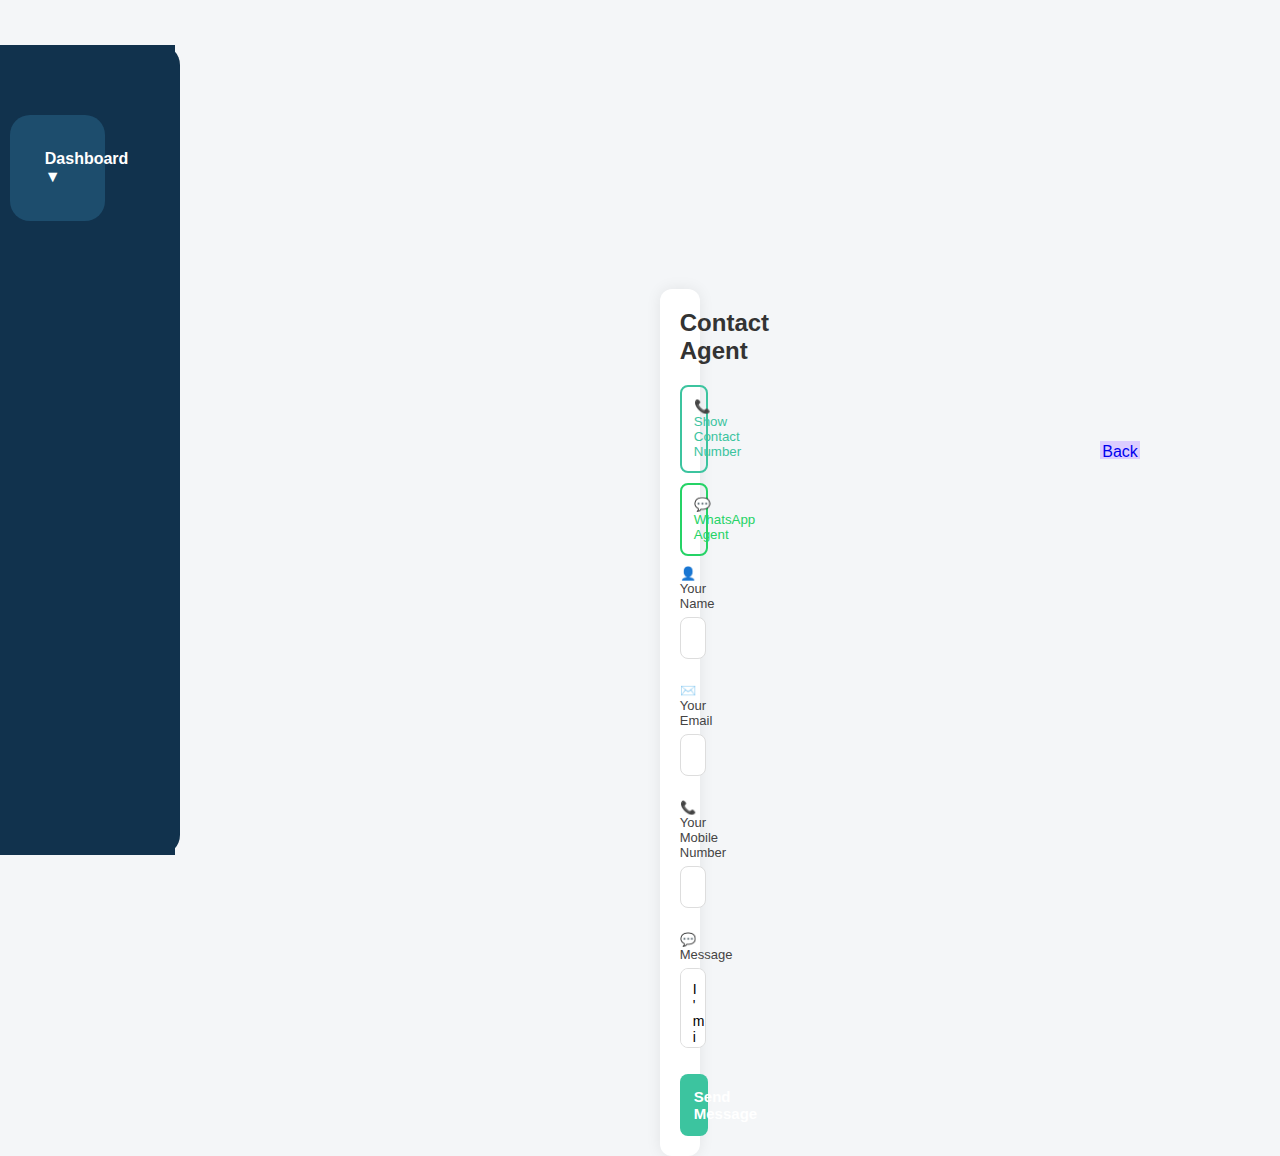
<file: agent_contact.html>
<!DOCTYPE html>
<html lang="en">
<head>
    <meta charset="UTF-8">
    <title>Contact Agent</title>
    <link rel="stylesheet" href="style.css">
</head>
<style>
    * {
    box-sizing: border-box;
    font-family: Arial, sans-serif;
}

body {
    background: #f4f6f8;
    display: flex;
    justify-content: center;
    padding: 40px;
}
section{
    margin-left: 300%;
    margin-top: -240%;
}

.contact-card {
    width: 320px;
    background: #fff;
    border-radius: 12px;
    padding: 20px;
    box-shadow: 0 0 15px rgba(0,0,0,0.08);
}

.contact-card h2 {
    text-align: center;
    margin-bottom: 20px;
}

.btn-outline {
    width: 100%;
    padding: 12px;
    margin-bottom: 10px;
    border: 2px solid #3cc49f;
    background: transparent;
    color: #3cc49f;
    border-radius: 8px;
    cursor: pointer;
}

.btn-outline.whatsapp {
    color: #25d366;
    border-color: #25d366;
}

.field {
    margin-bottom: 12px;
}

.field label {
    display: block;
    font-size: 13px;
    margin-bottom: 6px;
    color: #444;
}

.field input,
.field textarea {
    width: 100%;
    padding: 12px;
    border-radius: 8px;
    border: 1px solid #ddd;
    outline: none;
    font-size: 14px;
}

.field textarea {
    resize: none;
    height: 80px;
}

.btn-send {
    width: 100%;
    padding: 14px;
    background: #3cc49f;
    border: none;
    color: #fff;
    font-size: 15px;
    border-radius: 8px;
    cursor: pointer;
}

.terms {
    font-size: 11px;
    color: #777;
    text-align: center;
    margin-top: 12px;
}
/*aside /dropdown*/
aside {
    background: #11324d;
    color: white;
    padding: 70px;
    height: 100%;
    margin-right:5px;
    margin-bottom: 10px;
}
.dropdown input {
    display: none; 
}
aside label {
    display: block;
    background: #1d4d6d;
    padding: 35px;
    border-radius: 20px;
    margin-bottom: 12px;
    font-weight: bold;
    cursor: pointer;
}
.dropdown-content {
    display: none;
    padding-left: 10px;
    margin-bottom: 10px;
}
.dropdown input:checked ~ .dropdown-content {
    display: block;
}
.dropdown-content a {
    color: #d1d1d1;
    text-decoration: none;
    padding: 6px;
    display: block;
}
.dropdown-content a:hover {
    color:green;
}
.dropdown-content a:active{
  color:white;
}
.layout{
 background-color: #11324d;
    height: 90vh;
    width: 20%;
    border-radius: 20px 20px 20px 20px;
    margin-left: -100%;
}
.back{
    padding: 2px;
     background-color: rgb(220, 205, 255);
     height: 2vh;
}
.back a{
    float: left;
    text-decoration: none;
}
</style>
<body>
    <div class="back">
        <a href="form.html">Back</a>
    </div>
    <div class="layout">
<aside class="aside">
  <div class="dropdown">
    <input type="checkbox" id="dashboard-toggle">
    <label for="dashboard-toggle">Dashboard ▼</label>
    <div class="dropdown-content">
      <a href="Properties.html">Properties</a>
      <a href="Rooms.html">Rooms</a>
      <a href="sell.html">Sell</a>
      <a href="buy.html">Buy</a>
      <a href="report.html">Reports</a>
      <a href="Help.html">Help</a>
      <a href="list.html">list of Seller</a>
    </div>
  </div>
</aside>
<section>
<div class="contact-card">
    <h2>Contact Agent</h2>

    <button class="btn-outline">📞 Show Contact Number</button>
    <button class="btn-outline whatsapp">💬 WhatsApp Agent</button>

    <div class="field">
        <label>👤 Your Name</label>
        <input type="text">
    </div>

    <div class="field">
        <label>✉️ Your Email</label>
        <input type="email">
    </div>

    <div class="field">
        <label>📞 Your Mobile Number</label>
        <input type="text">
    </div>

    <div class="field">
        <label>💬 Message</label>
        <textarea>I'm interested in this property, please contact me.</textarea>
    </div>

    <button class="btn-send">Send Message</button>
</div>
</section>
</body>
</html>
</file>
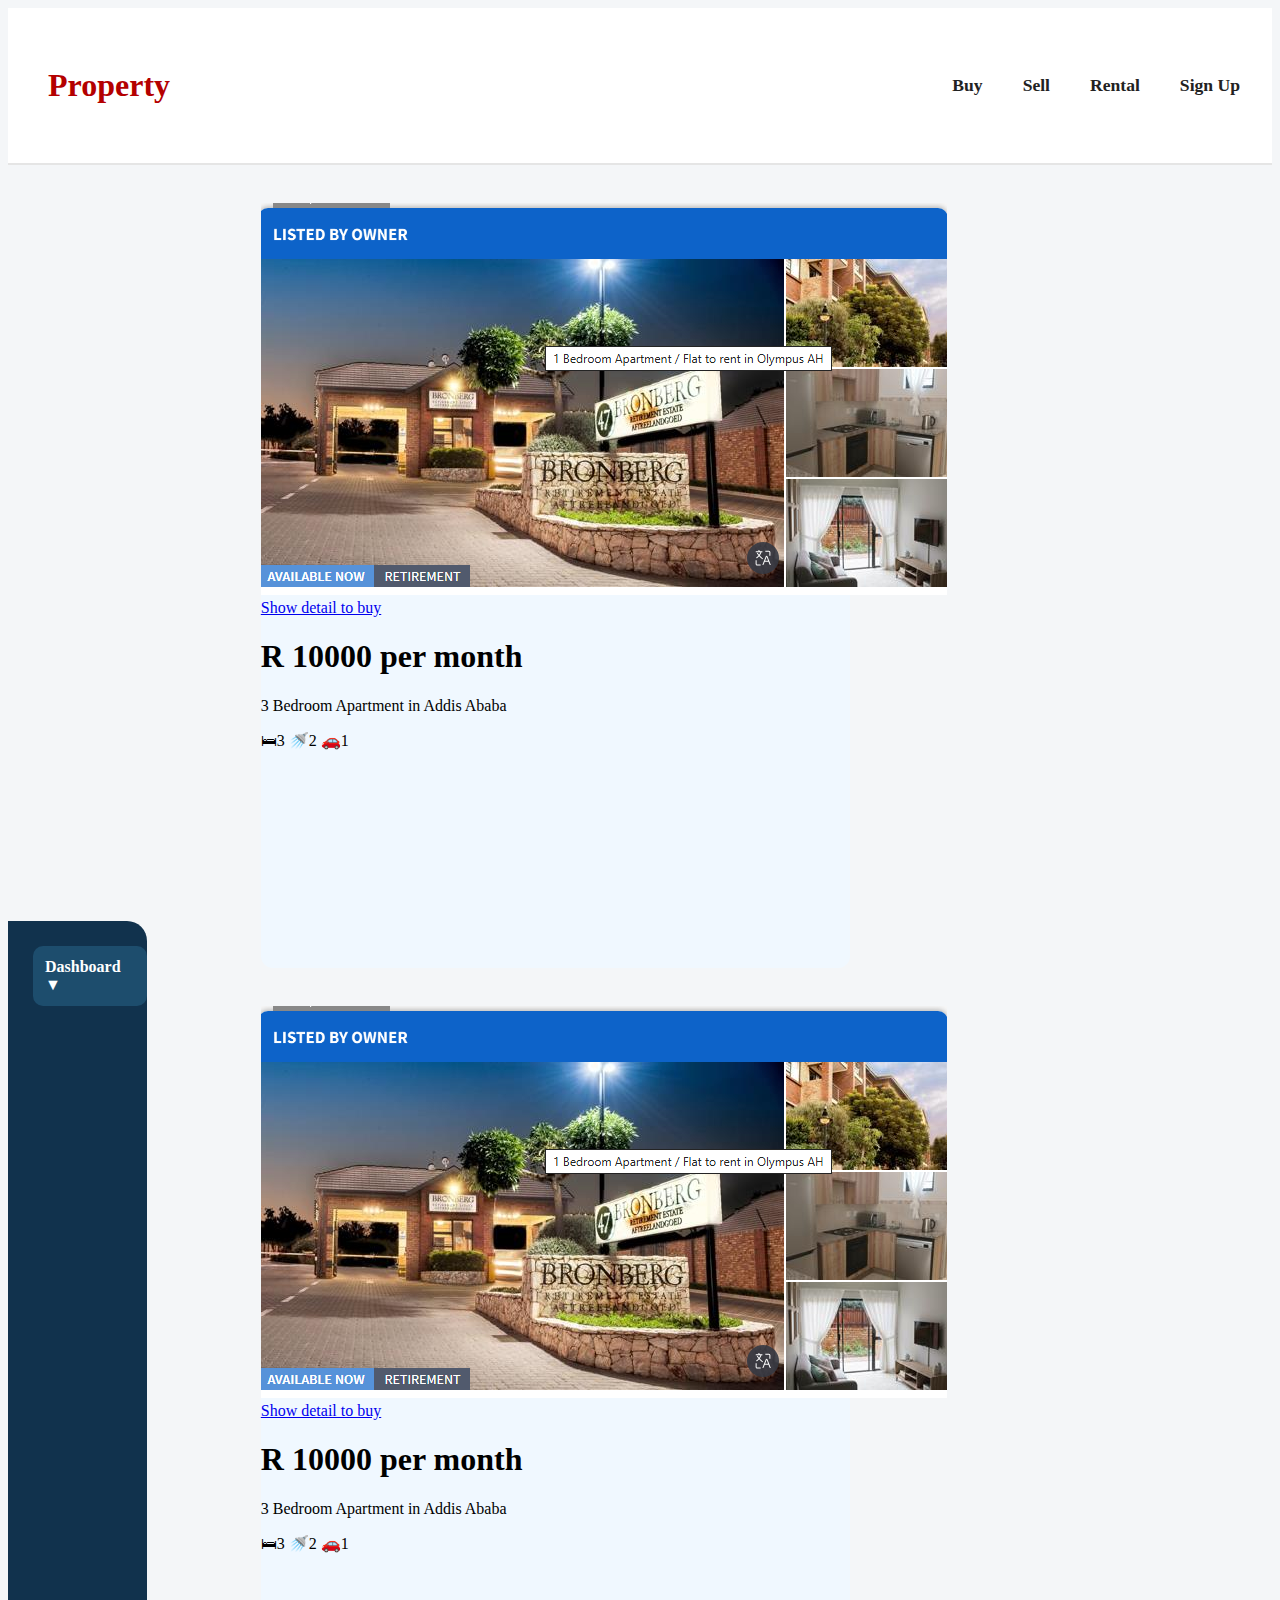
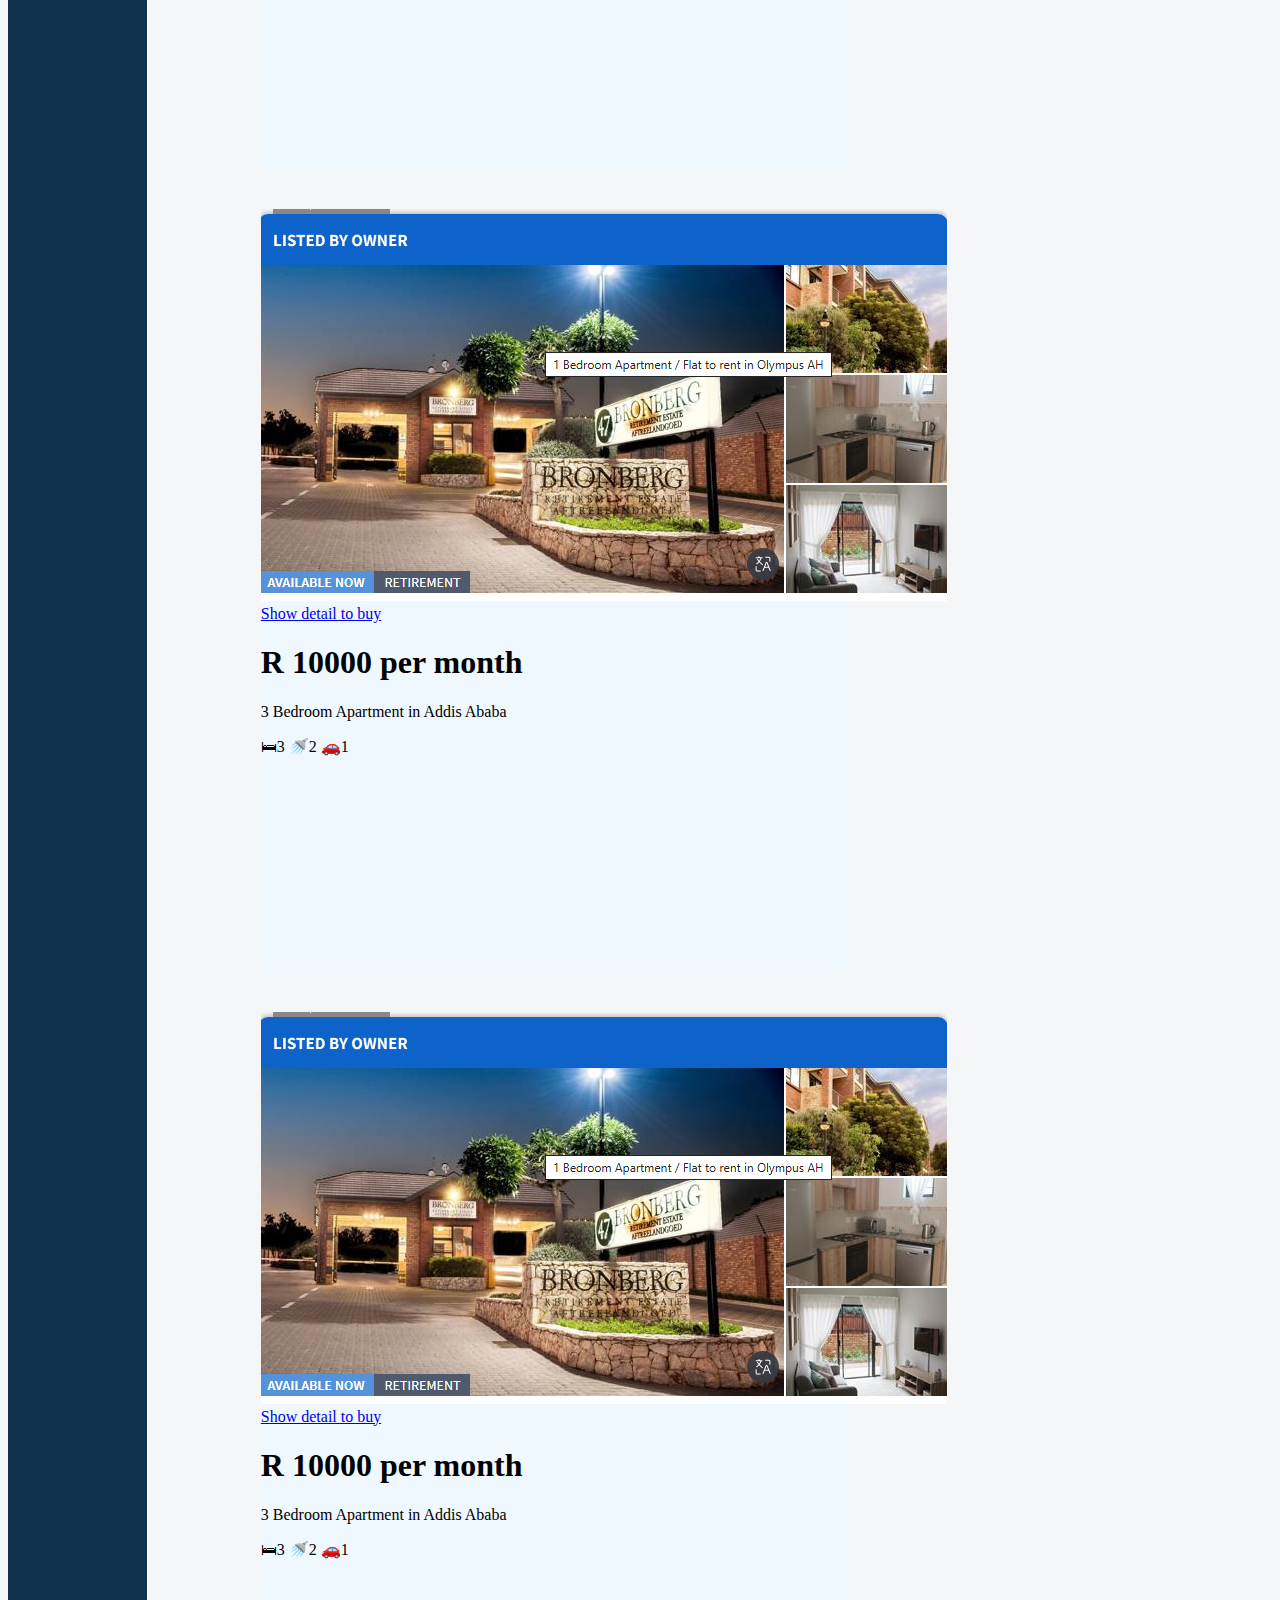
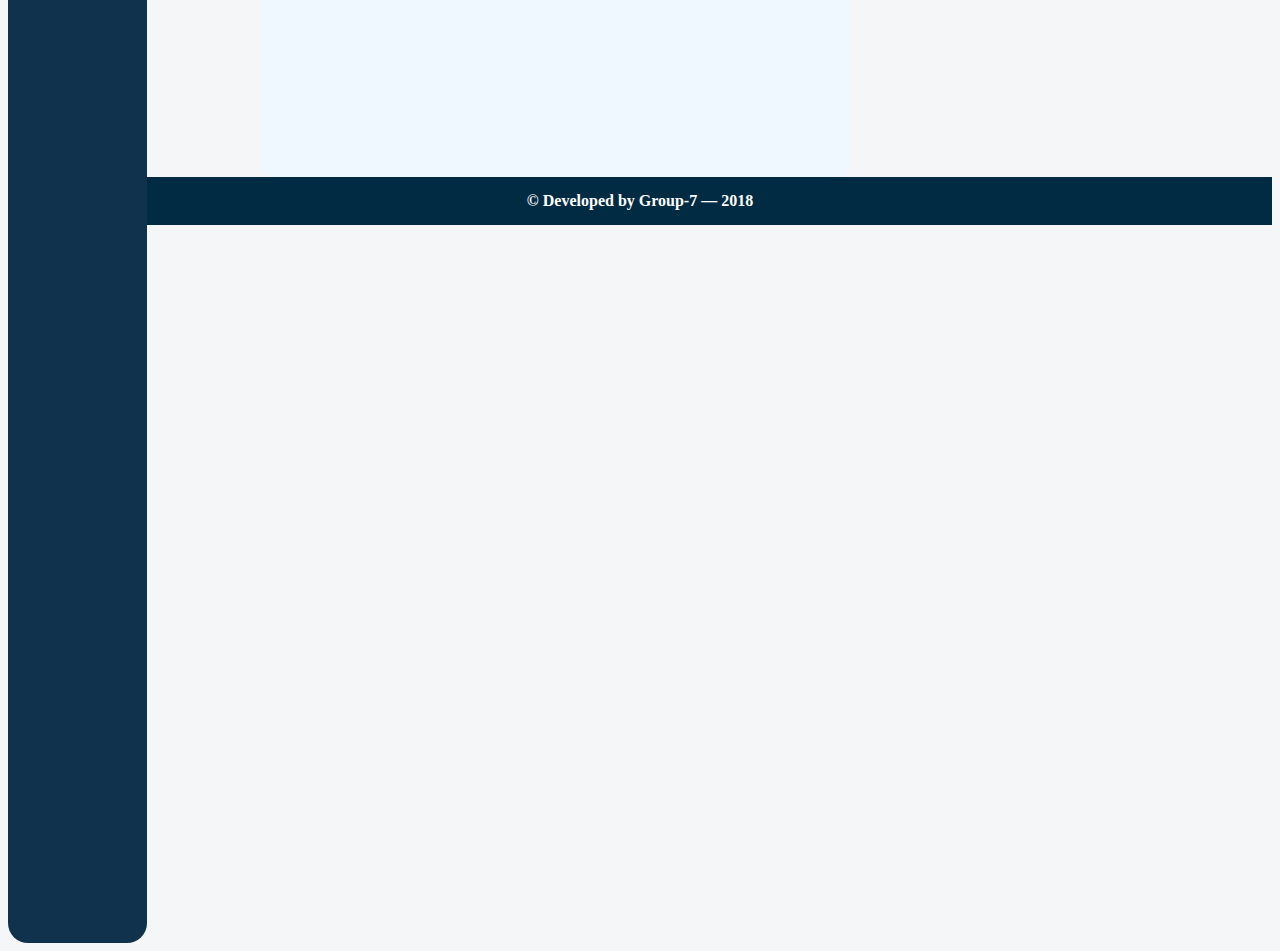
<file: buy.html>
<!DOCTYPE html>
<html lang="en">
<head>
    <meta charset="UTF-8">
    <meta name="viewport" content="width=device-width, initial-scale=1.0">
    <title>Document</title>
</head>
<style>
    body{
        background-color: #f4f6f8;
    }
    .apartment{
        width: 46vw;
        height: 85vh;
        background-color:aliceblue;
        border-radius: 12px;
        margin-left: 20%;
        margin-top: 3%;
    }
    .apartment .img{
        width: 50vw;
        height: 85vh;
    }
    /*dropdown style start */
    
aside {
    background: #11324d;
    color: white;
    padding: 25px;
    height:auto;
    margin-right:5px;
    width: 8%;
    margin-top: -2504px;
    
}
.dropdown input {
    display: none; 
}
aside label {
    display: block;
    background: #1d4d6d;
    padding: 12px;
    border-radius: 10px;
    margin-bottom: 12px;
    font-weight: bold;
    cursor: pointer;
    width: 7vw;
}
.dropdown-content {
    display: none;
    padding-left: 10px;
    margin-bottom: 10px;
}
.dropdown input:checked ~ .dropdown-content {
    display: block;
}
.dropdown-content a {
    color: #d1d1d1;
    text-decoration: none;
    padding: 6px 0;
    display: block;
}
.dropdown-content a:hover {
    color:green;
}
.dropdown-content a:active{
  color:white;
}
.layout{
 background-color: #11324d;
    height: 358vh;
    width: 11%;
    border-radius: 20px 20px 20px 20px;
}
.main-content h2{
    text-align: center;
    font-size: 2.0rem;
    font-weight: 900;
    background-color: url("20230628_172155.jpg") center/cover no-repeat;
}
/*header style*/
.header {
    background: white;
    padding: 1.5rem 2rem;
    display: flex;
    justify-content: space-between;
    align-items: center;
    border-bottom: 2px solid #e5e5e5;
}
.header p {
    font-size: 2rem;
    font-weight: 800;
    color: #b40000;
    padding: 3px 8px;
}
.nav-links ul {
    list-style: none;
    display: flex;
    gap: 40px;
}
.nav-links ul li a {
    text-decoration: none;
    color: #222;
    font-size: 1.1rem;
    font-weight: bold;
}
footer {
    background: #002b43;
    color: white;
    text-align: center;
    padding: 15px;
    font-weight: bold;
}
</style>
<body>
    <div class="header">
    <p>Property</p>
    <div class="nav-links">
      <ul>
        <li><a href="buy.html">Buy</a></li>
        <li><a href="sell.html">Sell</a></li>
        <li><a href="rental.html">Rental</a></li>
        <li><a href="signup.html">Sign Up</a></li>
      </ul>
    </div>
  </div>
    <div class="apartment">
    <img src="Screenshot 2025-12-13 224837.png" alt="image here"><br>
        <a href="show_detail_to_buy.html">Show detail to buy</a>
        <h1>R 10000 per month</h1>
        <p>3 Bedroom Apartment in Addis Ababa</p>
        <p>🛏3 🚿2 🚗1</p>
    </div>
      </div>
    <div class="apartment">
    <img src="Screenshot 2025-12-13 224837.png" alt="image here"><br>
        <a href="show_detail_to_buy.html">Show detail to buy</a>
        <h1>R 10000 per month</h1>
        <p>3 Bedroom Apartment in Addis Ababa</p>
        <p>🛏3 🚿2 🚗1</p>
    </div>
      </div>
    <div class="apartment">
    <img src="Screenshot 2025-12-13 224837.png" alt="image here"><br>
        <a href="show_detail_to_buy.html">Show detail to buy</a>
        <h1>R 10000 per month</h1>
        <p>3 Bedroom Apartment in Addis Ababa</p>
        <p>🛏3 🚿2 🚗1</p>
    </div>
      </div>
    <div class="apartment">
    <img src="Screenshot 2025-12-13 224837.png" alt="image here"><br>
        <a href="show_detail_to_buy.html">Show detail to buy</a>
        <h1>R 10000 per month</h1>
        <p>3 Bedroom Apartment in Addis Ababa</p>
        <p>🛏3 🚿2 🚗1</p>
    </div>
    <footer>
    &copy; Developed by Group-7 — 2018
  </footer>
     <div class="layout">
<aside class="aside">
  <div class="dropdown">
    <input type="checkbox" id="dashboard-toggle">
    <label for="dashboard-toggle">Dashboard ▼</label>
    <div class="dropdown-content">
      <a href="Properties.html">Properties</a>
      <a href="Rooms.html">Rooms</a>
      <a href="sell.html">Sell</a>
      <a href="buy.html">Buy</a>
      <a href="report.html">Reports</a>
      <a href="Help.html">Help</a>
      <a href="list.html">list of Seller</a>
    </div>
  </div>
</aside>
</body>
</html>
</file>
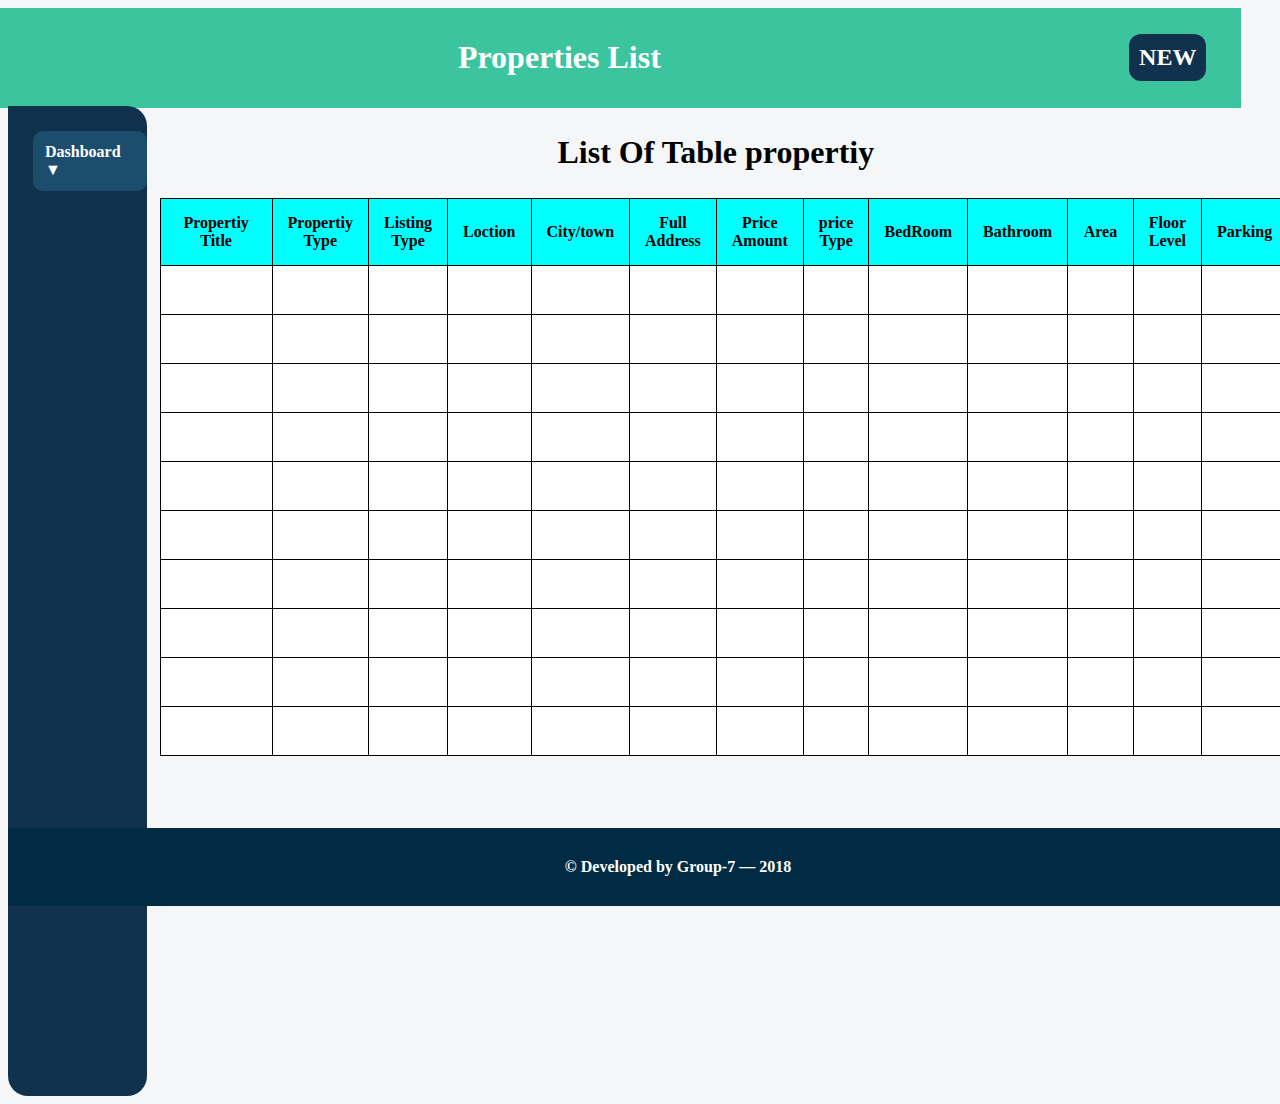
<file: properties.html>
<!DOCTYPE html>
<html lang="en">
<head>
    <meta charset="UTF-8">
    <meta name="viewport" content="width=device-width, initial-scale=1.0">
    <title>Document</title>      
</head>
<style>
    body{
        width: auto;
        height: auto;
        background-color: #f4f6f8;
    }
    /*properties style*/
 .new{
    background-color:#3cc49f ;
    width: 97vw;
    margin-left: -180px;
   padding: 10px;
   }
     .new a{
    float: right;
       color: white;
       cursor: pointer;
       font-size: 1.5rem;
       font-weight: 700;
       margin-right: 2%;
       margin-top: 1.25%;
       background-color:#11324d ;
       padding: 10px;
       border-radius: 12px;
       text-decoration: none;
     }
     .new a:hover{
     background-color:blue; 
 }
 .new h1{
    text-align: center;
    color: white;
 }
.main-content > h1{
    text-align: center;
    margin-bottom: 3rem;
}

table{
    border-collapse: collapse;
    width: 100%;
}
th{
    background-color: aqua;
}
td{
    background-color:#ffffff;
    color: white;
}
td, th{
    border: 1px solid black;
    padding: 15px;
}
section{
    margin-left:12% ;
}
/*properties style end*/
aside {
    background: #11324d;
    color: white;
    padding: 25px;
    height:auto;
    margin-right:5px;
    width: 8%;
    margin-top: -650px;
    
}
.dropdown input {
    display: none; 
}
aside label {
    display: block;
    background: #1d4d6d;
    padding: 12px;
    border-radius: 10px;
    margin-bottom: 12px;
    font-weight: bold;
    cursor: pointer;
    width: 7vw;
}
.dropdown-content {
    display: none;
    padding-left: 10px;
    margin-bottom: 10px;
}
.dropdown input:checked ~ .dropdown-content {
    display: block;
}
.dropdown-content a {
    color: #d1d1d1;
    text-decoration: none;
    padding: 6px 0;
    display: block;
}
.dropdown-content a:hover {
    color:green;
}
.dropdown-content a:active{
  color:white;
}
.layout{
 background-color: #11324d;
    height: 110vh;
    width: 11%;
    border-radius: 20px 20px 20px 20px;
}
.main-content h2{
    text-align: center;
    font-size: 2.0rem;
    font-weight: 900;
    background-color: url("20230628_172155.jpg") center/cover no-repeat;
}
/*footer style*/
footer {
    background: #002b43;
    color: white;
    text-align: center;
    padding: 30px;
    font-weight: bold;
    margin-top: 600px;
    width:100vw;
}
</style>
<body>
 
<section>
    <div class="new">
     <a href="rent_apartment.php">NEW</a>
     <h1>Properties List</h1>
    </div>
  <div class="main-content">
    <h2><b>List Of Table propertiy</h2></h2>
        <table>
            <tr>
                <th>Propertiy Title</th>
                <th>Propertiy Type</th>
                <th>Listing Type</th>
                <th>Loction</th>
                <th>City/town</th>
                <th>Full Address</th>
                <th>Price Amount</th>
                <th>price Type</th>
                <th>BedRoom</th>
                <th>Bathroom</th>
                <th>Area</th>
                <th>Floor Level</th>
                <th>Parking</th>
                <th>Furnished</th>
            </tr>
            <tr>
                <td>mohammed</td>
                <td>wendmu</td>
                <td>Male</td>
                <td>162485</td>
                <td>Software</td>
                <td>Male</td>
                <td>Male</td>
                <td>Male</td>
                <td>Male</td>
                <td>Male</td>
                <td>Male</td>
                <td>Male</td>
                <td>Male</td>
                <td>Male</td>
                </tr>
                <tr>
                 <td>mohammed</td>
                <td>wendmu</td>
                <td>Male</td>
                <td>162485</td>
                <td>Software</td>
                <td>Male</td>
                <td>Male</td>
                <td>Male</td>
                <td>Male</td>
                <td>Male</td>
                <td>Male</td>
                <td>Male</td>
                <td>Male</td>
                <td>Male</td>
            </tr>
            <tr>
                 <td>mohammed</td>
                <td>wendmu</td>
                <td>Male</td>
                <td>162485</td>
                <td>Software</td>
                <td>Male</td>
                <td>Male</td>
                <td>Male</td>
                <td>Male</td>
                <td>Male</td>
                <td>Male</td>
                <td>Male</td>
                <td>Male</td>
                <td>Male</td>
            </tr>
             <tr>
                <td>mohammed</td>
                <td>wendmu</td>
                <td>Male</td>
                <td>162485</td>
                <td>Software</td>
                <td>Male</td>
                <td>Male</td>
                <td>Male</td>
                <td>Male</td>
                <td>Male</td>
                <td>Male</td>
                <td>Male</td>
                <td>Male</td>
                <td>Male</td>
                </tr>
                 <tr>
                <td>mohammed</td>
                <td>wendmu</td>
                <td>Male</td>
                <td>162485</td>
                <td>Software</td>
                <td>Male</td>
                <td>Male</td>
                <td>Male</td>
                <td>Male</td>
                <td>Male</td>
                <td>Male</td>
                <td>Male</td>
                <td>Male</td>
                <td>Male</td>
                </tr>
                 <tr>
                <td>mohammed</td>
                <td>wendmu</td>
                <td>Male</td>
                <td>162485</td>
                <td>Software</td>
                <td>Male</td>
                <td>Male</td>
                <td>Male</td>
                <td>Male</td>
                <td>Male</td>
                <td>Male</td>
                <td>Male</td>
                <td>Male</td>
                <td>Male</td>
                </tr>
                 <tr>
                <td>mohammed</td>
                <td>wendmu</td>
                <td>Male</td>
                <td>162485</td>
                <td>Software</td>
                <td>Male</td>
                <td>Male</td>
                <td>Male</td>
                <td>Male</td>
                <td>Male</td>
                <td>Male</td>
                <td>Male</td>
                <td>Male</td>
                <td>Male</td>
                </tr>
                <tr>
                 <td>mohammed</td>
                <td>wendmu</td>
                <td>Male</td>
                <td>162485</td>
                <td>Software</td>
                <td>Male</td>
                <td>Male</td>
                <td>Male</td>
                <td>Male</td>
                <td>Male</td>
                <td>Male</td>
                <td>Male</td>
                <td>Male</td>
                <td>Male</td>
            </tr>
            <tr>
                 <td>mohammed</td>
                <td>wendmu</td>
                <td>Male</td>
                <td>162485</td>
                <td>Software</td>
                <td>Male</td>
                <td>Male</td>
                <td>Male</td>
                <td>Male</td>
                <td>Male</td>
                <td>Male</td>
                <td>Male</td>
                <td>Male</td>
                <td>Male</td>
            </tr>
            <tr>
                 <td>mohammed</td>
                <td>wendmu</td>
                <td>Male</td>
                <td>162485</td>
                <td>Software</td>
                <td>Male</td>
                <td>Male</td>
                <td>Male</td>
                <td>Male</td>
                <td>Male</td>
                <td>Male</td>
                <td>Male</td>
                <td>Male</td>
                <td>Male</td>
            </tr>
        </table>
    </div> 
    </section> 
        </div>
  <div class="layout">
<aside class="aside">
  <div class="dropdown">
    <input type="checkbox" id="dashboard-toggle">
    <label for="dashboard-toggle">Dashboard ▼</label>
    <div class="dropdown-content">
      <a href="Properties.html">Properties</a>
      <a href="Rooms.html">Rooms</a>
      <a href="sell.html">Sell</a>
      <a href="buy.html">Buy</a>
      <a href="report.html">Reports</a>
      <a href="Help.html">Help</a>
      <a href="list.html">list of Seller</a>
    </div>
  </div>
</aside>
<footer>
    &copy; Developed by Group-7 — 2018
  </footer>
</body>
</html>
</file>
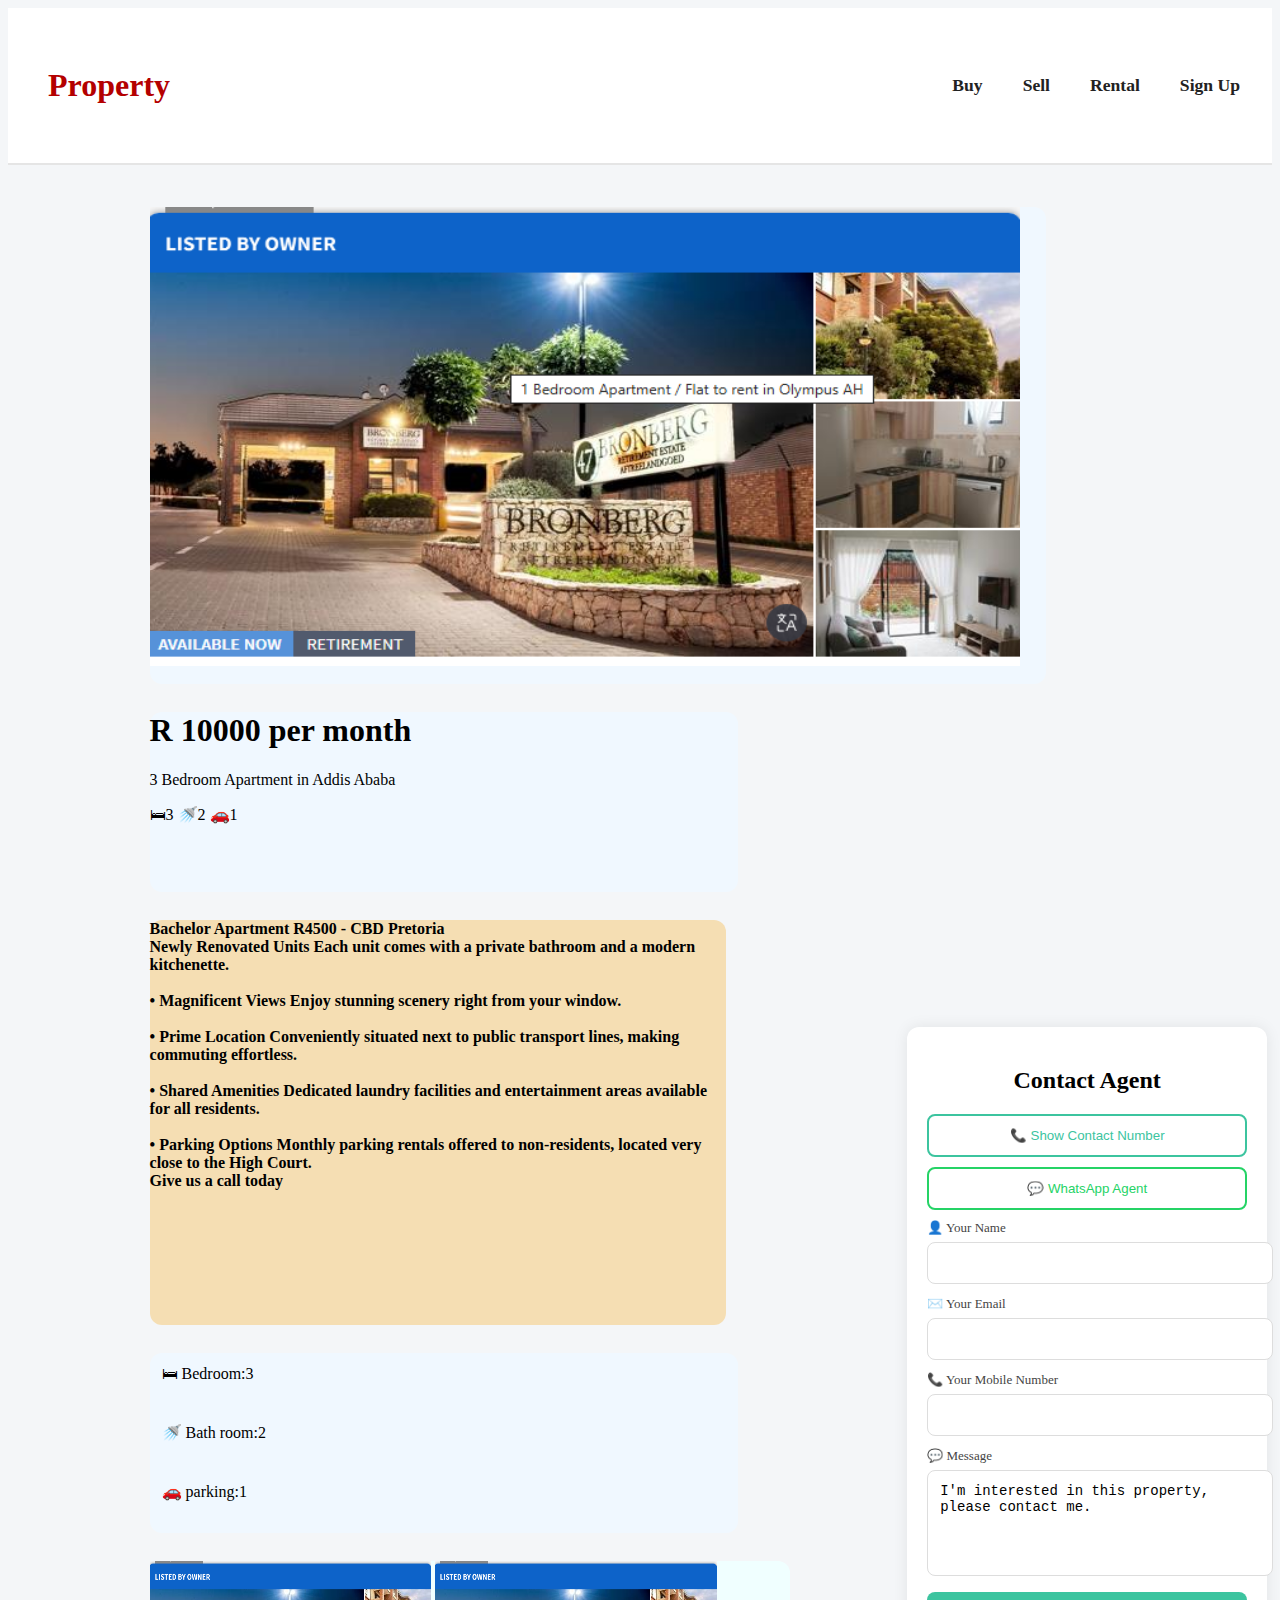
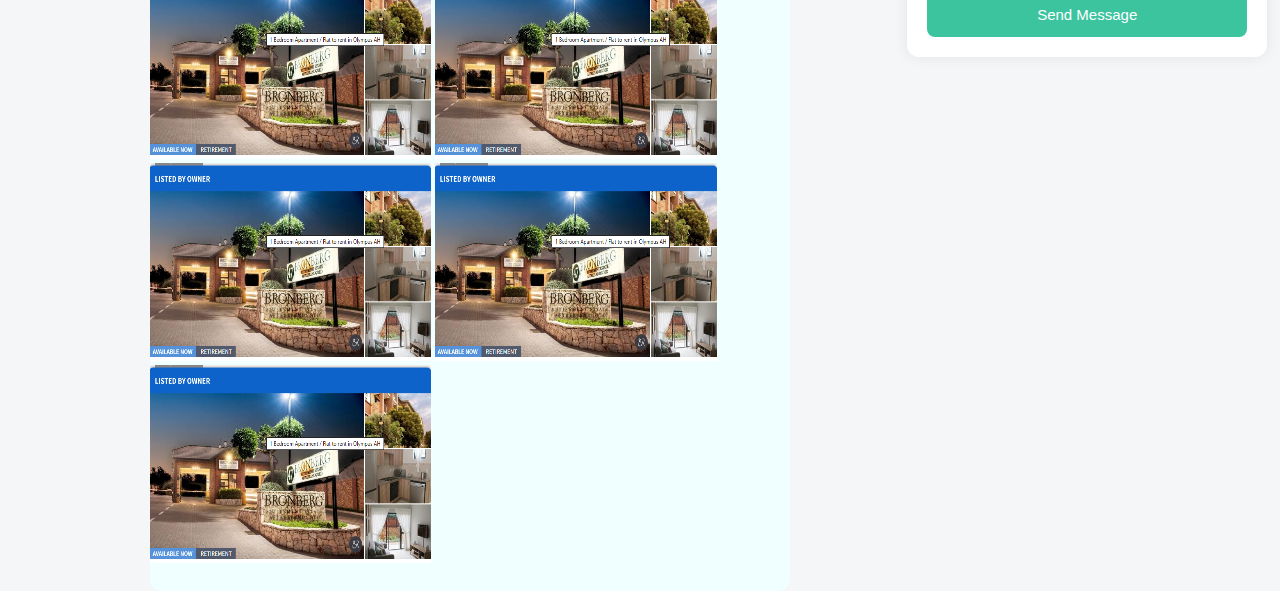
<file: show_detail.html>
<!DOCTYPE html>
<html lang="en">
<head>
    <meta charset="UTF-8">
    <meta name="viewport" content="width=device-width, initial-scale=1.0">
    <title>Document</title>
</head>
<style>
    body{
          background-color: #f4f6f8;
    }
     .apartment{
        width: 70vw;
        height: 53vh;
        background-color:aliceblue;
        border-radius: 12px;
        margin-left: 20%;
        margin-top: 3%;
    }
    .apartment img{
        width:68vw;
        height: 51vh;
    }
    .room {
        width: 46vw;
        height: 20vh;
         margin-left: 20%;
        margin-top: 2%;
        background-color:aliceblue;
        border-radius: 12px;
    }
    .location{
      width: 45vw;
        height: 45vh;
         margin-left: 20%;
        margin-top: 2%;
        background-color:wheat;
        border-radius: 12px;
    } 
    .location p{
        font-size: 1rem;
        font-weight: 900;
    } 
    .room_list {
        width: 46vw;
        height: 20vh;
         margin-left: 20%;
        margin-top: 2%;
        background-color:aliceblue;
        border-radius: 12px;
    }
    .room_list p {
      display: flex;
      padding: 12px;
    }
    .photo{
        width: 50vw;
        height: 70vh;
        background-color: azure;
         margin-left: 20%;
        margin-top: 2%;
        border-radius: 12px;
        box-shadow: rgb(71, 63, 52);
    } 
    .photo img{
        width: 22vw;
        height: 22vh;
    } 
    /*contact agent style*/
    section{
    margin-left: 74%;
        margin-top: -83%;    
}

.contact-card {
    width: 320px;
    background: #fff;
    border-radius: 12px;
    padding: 20px;
    box-shadow: 0 0 15px rgba(0,0,0,0.08);
}

.contact-card h2 {
    text-align: center;
    margin-bottom: 20px;
}

.btn-outline {
    width: 100%;
    padding: 12px;
    margin-bottom: 10px;
    border: 2px solid #3cc49f;
    background: transparent;
    color: #3cc49f;
    border-radius: 8px;
    cursor: pointer;
}

.btn-outline.whatsapp {
    color: #25d366;
    border-color: #25d366;
}

.field {
    margin-bottom: 12px;
}

.field label {
    display: block;
    font-size: 13px;
    margin-bottom: 6px;
    color: #444;
}

.field input,
.field textarea {
    width: 100%;
    padding: 12px;
    border-radius: 8px;
    border: 1px solid #ddd;
    outline: none;
    font-size: 14px;
}

.field textarea {
    resize: none;
    height: 80px;
}

.btn-send {
    width: 100%;
    padding: 14px;
    background: #3cc49f;
    border: none;
    color: #fff;
    font-size: 15px;
    border-radius: 8px;
    cursor: pointer;
}

.terms {
    font-size: 11px;
    color: #777;
    text-align: center;
    margin-top: 12px;
}

/* }
aside {
    background: #11324d;
    color: white;
    padding: 25px;
    height:auto;
    margin-right:5px;
    width: 8%;
    margin-top: -1050px;
    
}
.dropdown input {
    display: none; 
}
aside label {
    display: block;
    background: #1d4d6d;
    padding: 12px;
    border-radius: 10px;
    margin-bottom: 12px;
    font-weight: bold;
    cursor: pointer;
    width: 7vw;
}
.dropdown-content {
    display: none;
    padding-left: 10px;
    margin-bottom: 10px;
}
.dropdown input:checked ~ .dropdown-content {
    display: block;
}
.dropdown-content a {
    color: #d1d1d1;
    text-decoration: none;
    padding: 6px 0;
    display: block;
}
.dropdown-content a:hover {
    color:green;
}
.dropdown-content a:active{
  color:white;
}
.layout{
 background-color: #11324d;
    height: 227vh;
    width: 11%;
    border-radius: 20px 20px 20px 20px;
    margin-top: 8%;
} */
.main-content h2{
    text-align: center;
    font-size: 2.0rem;
    font-weight: 900;
    background-color: url("20230628_172155.jpg") center/cover no-repeat;
}
form{
    margin-top: 2%;
    margin-left: -11%;
}
/*header style*/
.header {
    background: white;
    padding: 1.5rem 2rem;
    display: flex;
    justify-content: space-between;
    align-items: center;
    border-bottom: 2px solid #e5e5e5;
}
.header p {
    font-size: 2rem;
    font-weight: 800;
    color: #b40000;
    padding: 3px 8px;
}
.nav-links ul {
    list-style: none;
    display: flex;
    gap: 40px;
}
.nav-links ul li a {
    text-decoration: none;
    color: #222;
    font-size: 1.1rem;
    font-weight: bold;
}

</style>
<body>
     <div class="header">
    <p>Property</p>
    <div class="nav-links">
      <ul>
        <li><a href="buy.html">Buy</a></li>
        <li><a href="sell.html">Sell</a></li>
        <li><a href="rental.html">Rental</a></li>
        <li><a href="signup.html">Sign Up</a></li>
      </ul>
    </div>
  </div>
  <form>  
   <div class="apartment">
    <img src="Screenshot 2025-12-13 224837.png" alt="image here"><br>
    </div>
    <div class="room">
        <h1>R 10000 per month</h1>
        <p>3 Bedroom Apartment in Addis Ababa</p>
        <p>🛏3 🚿2 🚗1</p>
        </div> 
        <div class="location">
            <p>Bachelor Apartment R4500 - CBD Pretoria <br>
Newly Renovated Units  Each unit comes with a private bathroom and a modern kitchenette. <br><br>

• Magnificent Views  Enjoy stunning scenery right from your window. <br> <br>

• Prime Location Conveniently situated next to public transport lines, making commuting effortless. <br><br>

• Shared Amenities  Dedicated laundry facilities and entertainment areas available for all residents. <br><br>

• Parking Options Monthly parking rentals offered to non-residents, located very close to the High Court. <br>

Give us a call today</p>
        </div>
        <div class="room_list">
        <p>🛏 Bedroom:3 </p>
        <p>🚿 Bath room:2</p>
        <p>🚗 parking:1</p>
        </div>
<div class="photo">
    <img src="Screenshot 2025-12-13 224837.png" alt="">
    <img src="Screenshot 2025-12-13 224837.png" alt="">
    <img src="Screenshot 2025-12-13 224837.png" alt="">
    <img src="Screenshot 2025-12-13 224837.png" alt="">
    <img src="Screenshot 2025-12-13 224837.png" alt="">
</div> 
 <section>
<div class="contact-card">
    <h2>Contact Agent</h2>

    <button class="btn-outline">📞 Show Contact Number</button>
    <button class="btn-outline whatsapp">💬 WhatsApp Agent</button>

    <div class="field">
        <label>👤 Your Name</label>
        <input type="text">
    </div>

    <div class="field">
        <label>✉️ Your Email</label>
        <input type="email">
    </div>

    <div class="field">
        <label>📞 Your Mobile Number</label>
        <input type="text">
    </div>

    <div class="field">
        <label>💬 Message</label>
        <textarea>I'm interested in this property, please contact me.</textarea>
    </div>

    <button class="btn-send">Send Message</button>
</div>
</section>
</form>

<!-- <div class="layout">
<aside class="aside">
  <div class="dropdown">
    <input type="checkbox" id="dashboard-toggle">
    <label for="dashboard-toggle">Dashboard ▼</label>
    <div class="dropdown-content">
      <a href="Properties.html">Properties</a>
      <a href="Rooms.html">Rooms</a>
      <a href="sell.html">Sell</a>
      <a href="buy.html">Buy</a>
      <a href="report.html">Reports</a>
      <a href="Help.html">Help</a>
      <a href="list.html">list of Seller</a>
    </div>
</aside>
 </div> -->
</body>
</html>
</file>
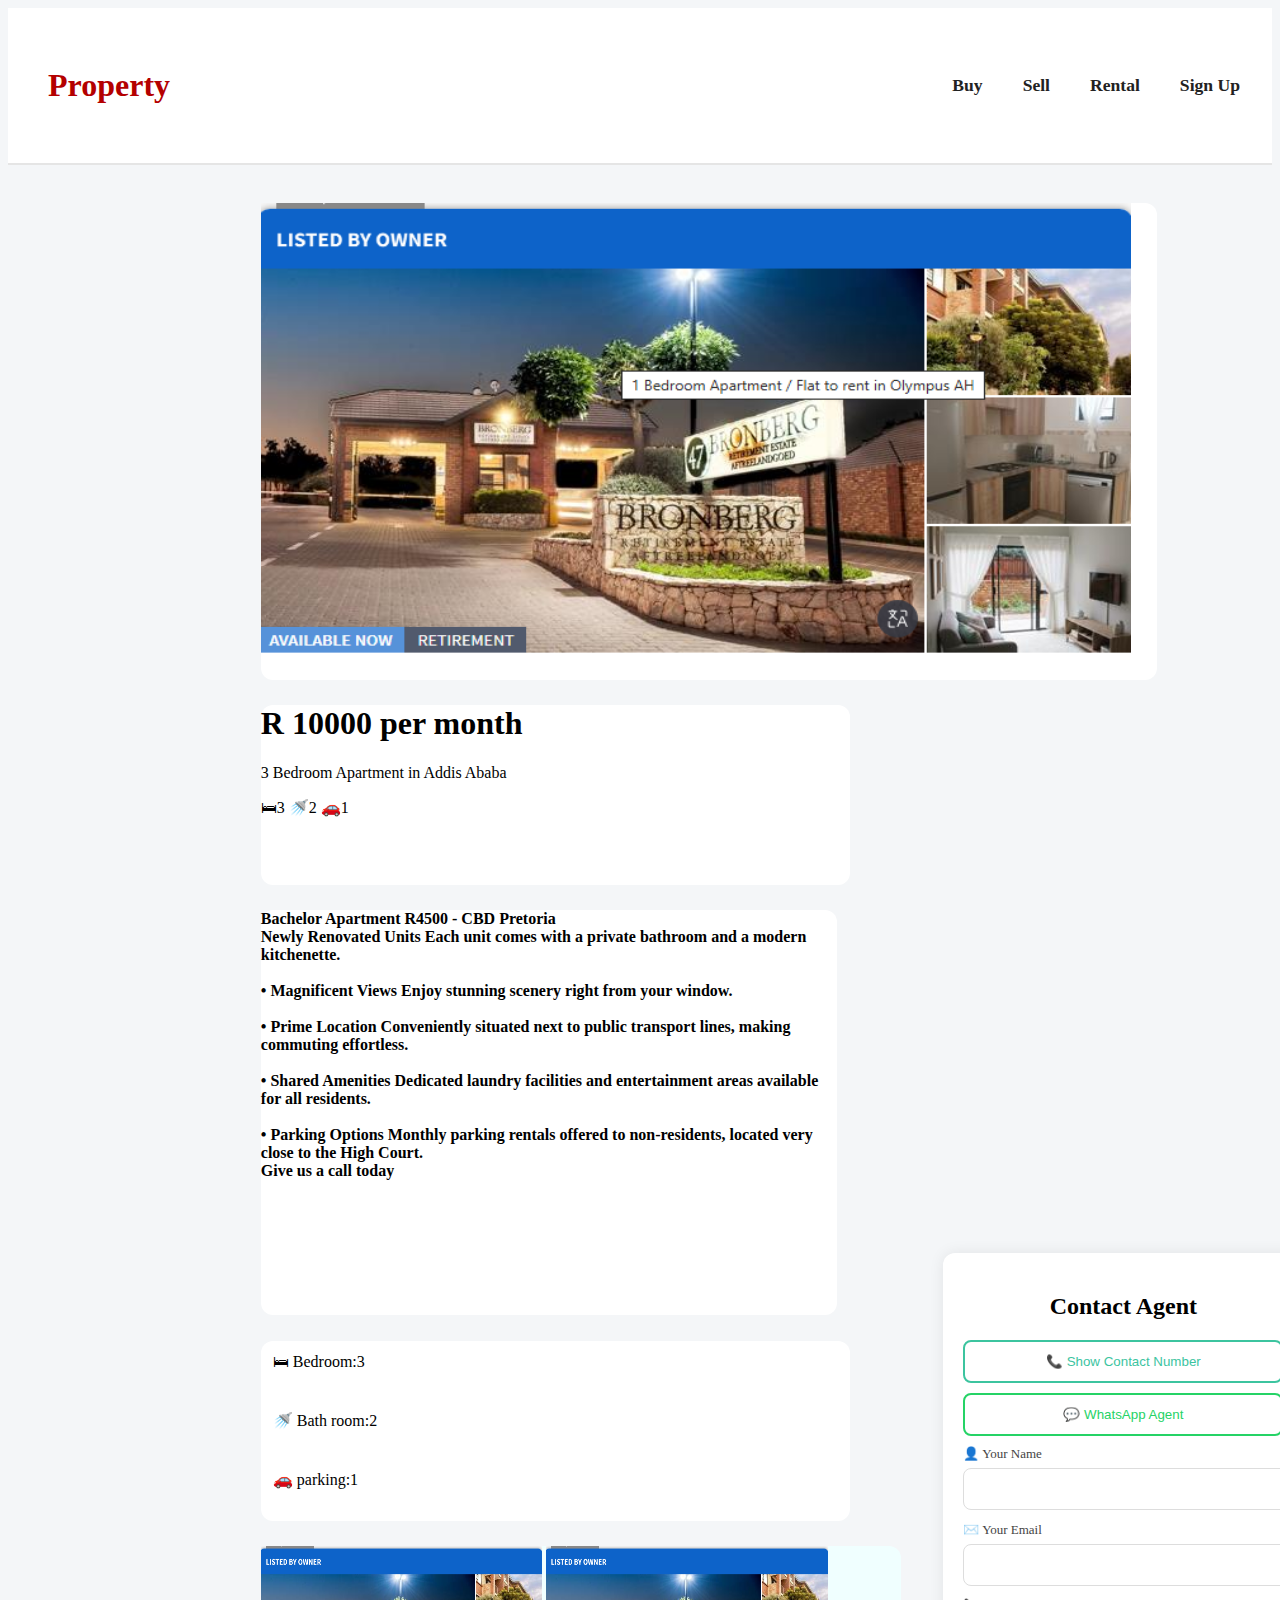
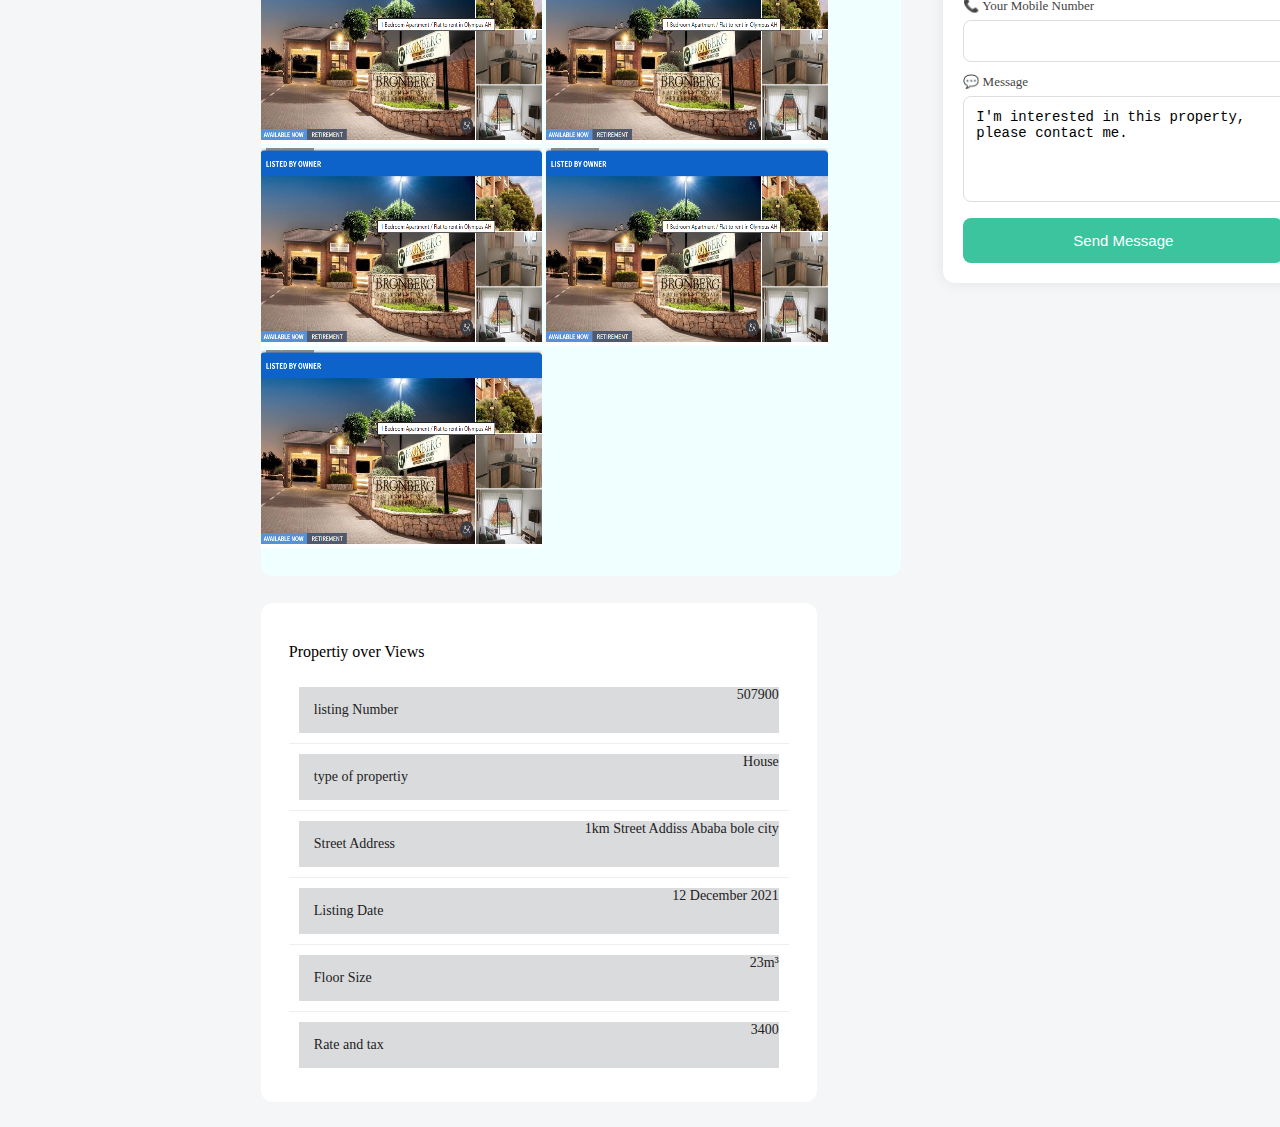
<file: show_detail_to_buy.html>
<!DOCTYPE html>
<html lang="en">
<head>
    <meta charset="UTF-8">
    <meta name="viewport" content="width=device-width, initial-scale=1.0">
    <title>Document</title>
</head>
<style>
    body{
          background-color: #f4f6f8;
    }
     .apartment{
        width: 70vw;
        height: 53vh;
        background-color:#fff;
        border-radius: 12px;
        margin-left: 20%;
        margin-top: 3%;
    }
    .apartment img{
        width:68vw;
        height: 51vh;
    }
    .room {
        width: 46vw;
        height: 20vh;
         margin-left: 20%;
        margin-top: 2%;
        background-color:#fff;
        border-radius: 12px;
    }
    .location{
      width: 45vw;
        height: 45vh;
         margin-left: 20%;
        margin-top: 2%;
        background-color:#fff;
        border-radius: 12px;
    } 
    .location p{
        font-size: 1rem;
        font-weight: 900;
    } 
    .room_list {
        width: 46vw;
        height: 20vh;
         margin-left: 20%;
        margin-top: 2%;
        background-color:#fff;
        border-radius: 12px;
    }
    .room_list p {
      display: flex;
      padding: 12px;
    }
    .photo{
        width: 50vw;
        height: 70vh;
        background-color: azure;
         margin-left: 20%;
        margin-top: 2%;
        border-radius: 12px;
        box-shadow: rgb(71, 63, 52);
    } 
    .photo img{
        width: 22vw;
        height: 22vh;
    } 
    /*contact agent style*/
    section{
    margin-left: 74%;
        margin-top: -73%;    
}

.contact-card {
    width: 320px;
    background: #fff;
    border-radius: 12px;
    padding: 20px;
    box-shadow: 0 0 15px rgba(0,0,0,0.08);
}

.contact-card h2 {
    text-align: center;
    margin-bottom: 20px;
}

.btn-outline {
    width: 100%;
    padding: 12px;
    margin-bottom: 10px;
    border: 2px solid #3cc49f;
    background: transparent;
    color: #3cc49f;
    border-radius: 8px;
    cursor: pointer;
}

.btn-outline.whatsapp {
    color: #25d366;
    border-color: #25d366;
}

.field {
    margin-bottom: 12px;
}

.field label {
    display: block;
    font-size: 13px;
    margin-bottom: 6px;
    color: #444;
}

.field input,
.field textarea {
    width: 100%;
    padding: 12px;
    border-radius: 8px;
    border: 1px solid #ddd;
    outline: none;
    font-size: 14px;
}

.field textarea {
    resize: none;
    height: 80px;
}

.btn-send {
    width: 100%;
    padding: 14px;
    background: #3cc49f;
    border: none;
    color: #fff;
    font-size: 15px;
    border-radius: 8px;
    cursor: pointer;
}

.terms {
    font-size: 11px;
    color: #777;
    text-align: center;
    margin-top: 12px;
}
/* }
aside {
    background: #11324d;
    color: white;
    padding: 25px;
    height:auto;
    margin-right:5px;
    width: 8%;
    margin-top: -1050px;
    
}
.dropdown input {
    display: none; 
}
aside label {
    display: block;
    background: #1d4d6d;
    padding: 12px;
    border-radius: 10px;
    margin-bottom: 12px;
    font-weight: bold;
    cursor: pointer;
    width: 7vw;
}
.dropdown-content {
    display: none;
    padding-left: 10px;
    margin-bottom: 10px;
}
.dropdown input:checked ~ .dropdown-content {
    display: block;
}
.dropdown-content a {
    color: #d1d1d1;
    text-decoration: none;
    padding: 6px 0;
    display: block;
}
.dropdown-content a:hover {
    color:green;
}
.dropdown-content a:active{
  color:white;
}
.layout{
 background-color: #11324d;
    height: 227vh;
    width: 11%;
    border-radius: 20px 20px 20px 20px;
    margin-top: 8%;
}
.main-content h2{
    text-align: center;
    font-size: 2.0rem;
    font-weight: 900;
    background-color: url("20230628_172155.jpg") center/cover no-repeat;
}
form{
    margin-top: 2%;
    margin-left: -11%;
} */
/*header style*/
.header {
    background: white;
    padding: 1.5rem 2rem;
    display: flex;
    justify-content: space-between;
    align-items: center;
    border-bottom: 2px solid #e5e5e5;
}
.header p {
    font-size: 2rem;
    font-weight: 800;
    color: #b40000;
    padding: 3px 8px;
}
.nav-links ul {
    list-style: none;
    display: flex;
    gap: 40px;
}
.nav-links ul li a {
    text-decoration: none;
    color: #222;
    font-size: 1.1rem;
    font-weight: bold;
}
/* propertiy list style start */
.card{
    margin-top: 20rem;
    padding: 24px 28px;
    max-width: 500px;
    background-color: #ffffff;
    border-radius: 12px;
    margin-bottom: 25px;
    margin-left: 20%;
}
.row{
    padding: 10px;
    display: grid;
    border-bottom: 1px solid#eee;
    grid-template-columns: 1fr 2fr;
}
.row:last-child{
    border-bottom: none;
}
.label{
    background-color: #bcbfc28e;
    font-size: 14px;
    padding: 15px;
    color: #222;
}
.value{
    text-align: right;
    font-size: 14px;
    font-weight: 2.5rem;
    color:#222;
    background-color:  #bcbfc28e;
}
.card.label,.card.label{
    padding: o 4px;
}

</style>
<body>
     <div class="header">
    <p>Property</p>
    <div class="nav-links">
      <ul>
        <li><a href="buy.html">Buy</a></li>
        <li><a href="sell.html">Sell</a></li>
        <li><a href="rental.html">Rental</a></li>
        <li><a href="signup.html">Sign Up</a></li>
      </ul>
    </div>
  </div>
  <form>  
   <div class="apartment">
    <img src="Screenshot 2025-12-13 224837.png" alt="image here"><br>
    </div>
    <div class="room">
        <h1>R 10000 per month</h1>
        <p>3 Bedroom Apartment in Addis Ababa</p>
        <p>🛏3 🚿2 🚗1</p>
        </div> 
        <div class="location">
            <p>Bachelor Apartment R4500 - CBD Pretoria <br>
Newly Renovated Units  Each unit comes with a private bathroom and a modern kitchenette. <br><br>

 • Magnificent Views  Enjoy stunning scenery right from your window. <br> <br>

  • Prime Location Conveniently situated next to public transport lines, making commuting effortless. <br><br>

  • Shared Amenities  Dedicated laundry facilities and entertainment areas available for all residents. <br><br>

  • Parking Options Monthly parking rentals offered to non-residents, located very close to the High Court. <br>

  Give us a call today</p>
        </div>
        <div class="room_list">
        <p>🛏 Bedroom:3 </p>
        <p>🚿 Bath room:2</p>
        <p>🚗 parking:1</p>
        </div>
<div class="photo">
    <img src="Screenshot 2025-12-13 224837.png" alt="">
    <img src="Screenshot 2025-12-13 224837.png" alt="">
    <img src="Screenshot 2025-12-13 224837.png" alt="">
    <img src="Screenshot 2025-12-13 224837.png" alt="">
    <img src="Screenshot 2025-12-13 224837.png" alt="">
</div> 
 <section>
<div class="contact-card">
    <h2>Contact Agent</h2>

    <button class="btn-outline">📞 Show Contact Number</button>
    <button class="btn-outline whatsapp">💬 WhatsApp Agent</button>

    <div class="field">
        <label>👤 Your Name</label>
        <input type="text">
    </div>

    <div class="field">
        <label>✉️ Your Email</label>
        <input type="email">
    </div>

    <div class="field">
        <label>📞 Your Mobile Number</label>
        <input type="text">
    </div>

    <div class="field">
        <label>💬 Message</label>
        <textarea>I'm interested in this property, please contact me.</textarea>
    </div>

    <button class="btn-send">Send Message</button>
</div>
</section>
</form>
<div class="card">

    <p>Propertiy over Views</p>
    <div class="row">
        <div class="label">listing Number</div>
        <div class="value">507900</div>
            </div>
            <div class="row">
            <div class="label">type of propertiy</div>
            <div class="value">House</div>
            </div>
<div class="row">
    <div class="label">Street Address</div>
    <div class="value">1km Street Addiss Ababa bole city</div>
</div>
<div class="row">
    <div class="label">Listing Date</div>
    <div class="value">12 December 2021</div>
</div>
<div class="row">
    <div class="label">Floor Size</div>
    <div class="value">23m&sup3;</div>
</div>
<div class="row">
    <div class="label">Rate and tax</div>
    <div class="value">3400</div>
</div>
</div>

<!-- <div class="layout">
<aside class="aside">
  <div class="dropdown">
    <input type="checkbox" id="dashboard-toggle">
    <label for="dashboard-toggle">Dashboard ▼</label>
    <div class="dropdown-content">
      <a href="Properties.html">Properties</a>
      <a href="Rooms.html">Rooms</a>
      <a href="sell.html">Sell</a>
      <a href="buy.html">Buy</a>
      <a href="report.html">Reports</a>
      <a href="Help.html">Help</a>
      <a href="list.html">list of Seller</a>
    </div>
</aside>
 </div> -->
</body>
</html>
</file>
<file: style.css>
* {
    margin: 0;
    padding: 0;
    box-sizing: border-box;
    font-family: 'Segoe UI', Tahoma, Geneva, Verdana, sans-serif;
}

body {
    background: linear-gradient(to right, #6a11cb, #2575fc);
    min-height: 100vh;
    display: flex;
    justify-content: center;
    align-items: center;
}

/* Common Card (Login & Register) */
.contact-card {
    background: #fff;
    padding: 40px 30px;
    border-radius: 15px;
    width: 400px;
    max-width: 95%;
    box-shadow: 0 10px 25px rgba(0,0,0,0.2);
    transition: transform 0.3s ease, box-shadow 0.3s ease;
}

.contact-card:hover {
    transform: translateY(-5px);
    box-shadow: 0 15px 30px rgba(0,0,0,0.3);
}

.contact-card h2 {
    text-align: center;
    margin-bottom: 25px;
    color: #333;
    font-size: 24px;
}

/* Labels */
.contact-card label {
    display: block;
    margin-bottom: 5px;
    color: #555;
    font-weight: 500;
    font-size: 14px;
}

/* Inputs */
.contact-card input {
    width: 100%;
    padding: 12px 15px;
    margin-bottom: 12px;
    border-radius: 8px;
    border: 1px solid #ccc;
    outline: none;
    font-size: 14px;
    transition: border 0.3s ease, box-shadow 0.3s ease;
}

.contact-card input:focus {
    border: 1px solid #2575fc;
    box-shadow: 0 0 5px rgba(37,117,252,0.5);
}

/* Button */
.btn-send {
    width: 100%;
    background: #2575fc;
    color: #fff;
    padding: 12px;
    border: none;
    border-radius: 8px;
    cursor: pointer;
    font-size: 16px;
    font-weight: 600;
    margin-top: 10px;
    transition: background 0.3s ease;
}

.btn-send:hover {
    background: #6a11cb;
}

/* Validation Errors (Register) */
small.error {
    display: block;
    font-size: 12px;
    color: red;
    margin-bottom: 10px;
}

/* Error box (Login errors) */
.error {
    background: #ffe5e5;
    color: red;
    padding: 10px;
    border-radius: 6px;
    margin-bottom: 15px;
    text-align: center;
    font-size: 14px;
}

/* Success Message */
.success-message {
    background: #e6fffa;
    color: green;
    padding: 10px;
    border-radius: 6px;
    margin-bottom: 15px;
    text-align: center;
    font-size: 14px;
}

/* Bottom text */
.contact-card p {
    text-align: center;
    margin-top: 15px;
    font-size: 14px;
}

.contact-card p a {
    color: #2575fc;
    text-decoration: none;
    font-weight: 600;
}

.contact-card p a:hover {
    color: #6a11cb;
}
</file>
